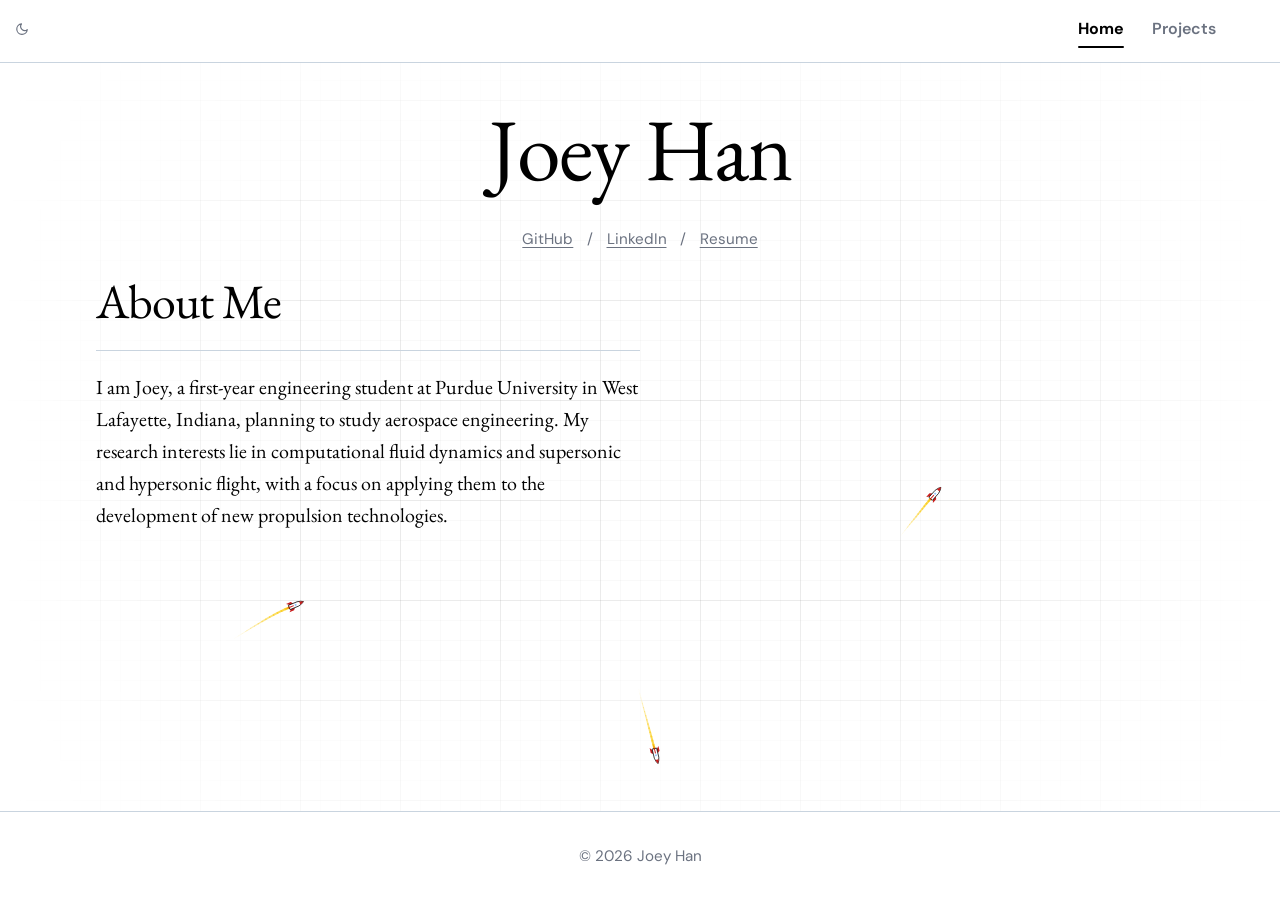
<file: index.html>
<!DOCTYPE html>
<html lang="en">
<head>
  <meta charset="UTF-8">
  <meta name="viewport" content="width=device-width, initial-scale=1">
  <title>Joey Han</title>
  <meta name="description" content="Joey Han, first-year engineering student at Purdue.">
  <script>try{var t=localStorage.getItem("theme");if(!t&&matchMedia("(prefers-color-scheme: dark)").matches)t="dark";if(t)document.documentElement.dataset.theme=t;}catch(e){}</script>
  <link rel="preconnect" href="https://fonts.googleapis.com">
  <link rel="preconnect" href="https://fonts.gstatic.com" crossorigin>
  <link href="https://fonts.googleapis.com/css2?family=DM+Sans:ital,opsz,wght@0,9..40,400..800;1,9..40,400..800&family=EB+Garamond:ital,wght@0,400..800;1,400..800&display=swap" rel="stylesheet">
  <link rel="stylesheet" href="style.css">
  <script src="script.js" defer></script>
</head>
<body>
  <header class="site-header">
    <button class="theme-toggle" id="theme-toggle" type="button" aria-label="Toggle night mode" aria-pressed="false">
      <svg class="icon-moon" viewBox="0 0 24 24" width="18" height="18" fill="none" stroke="currentColor" stroke-width="2" stroke-linecap="round" stroke-linejoin="round" aria-hidden="true"><path d="M21 12.8A9 9 0 1 1 11.2 3a7 7 0 0 0 9.8 9.8z"/></svg>
      <svg class="icon-sun" viewBox="0 0 24 24" width="18" height="18" fill="none" stroke="currentColor" stroke-width="2" stroke-linecap="round" stroke-linejoin="round" aria-hidden="true"><circle cx="12" cy="12" r="4"/><path d="M12 2v2M12 20v2M4.9 4.9l1.4 1.4M17.7 17.7l1.4 1.4M2 12h2M20 12h2M4.9 19.1l1.4-1.4M17.7 6.3l1.4-1.4"/></svg>
    </button>
    <span class="header-spacer" aria-hidden="true"></span>
    <nav class="site-nav" aria-label="Primary">
      <a class="nav-link" href="index.html" data-page="home" aria-current="page">Home</a>
      <a class="nav-link" href="projects/index.html" data-page="projects">Projects</a>
    </nav>
  </header>

  <main class="block page-main home-main">
    <div class="intro-header">
      <h1 class="brand">Joey Han</h1>
      <p class="sub-links">
        <a href="https://github.com/joeymhan">GitHub</a>
        <span aria-hidden="true">/</span>
        <a href="https://www.linkedin.com/in/joeymhan">LinkedIn</a>
        <span aria-hidden="true">/</span>
        <a href="assets/joeysresume_v1.pdf" target="_blank" rel="noopener">Resume</a>
      </p>
    </div>

    <section class="split-section">
      <div class="prose about-me">
        <h2>About Me</h2>
        <p>I am Joey, a first-year engineering student at Purdue University in West Lafayette, Indiana, planning to study aerospace engineering. My research interests lie in computational fluid dynamics and supersonic and hypersonic flight, with a focus on applying them to the development of new propulsion technologies.</p>
      </div>
      <div></div>
    </section>
  </main>

  <hr class="footer-divider">
  <footer class="site-footer">
    <p>&copy; <span id="current-year">2026</span> Joey Han</p>
  </footer>
</body>
</html>
</file>
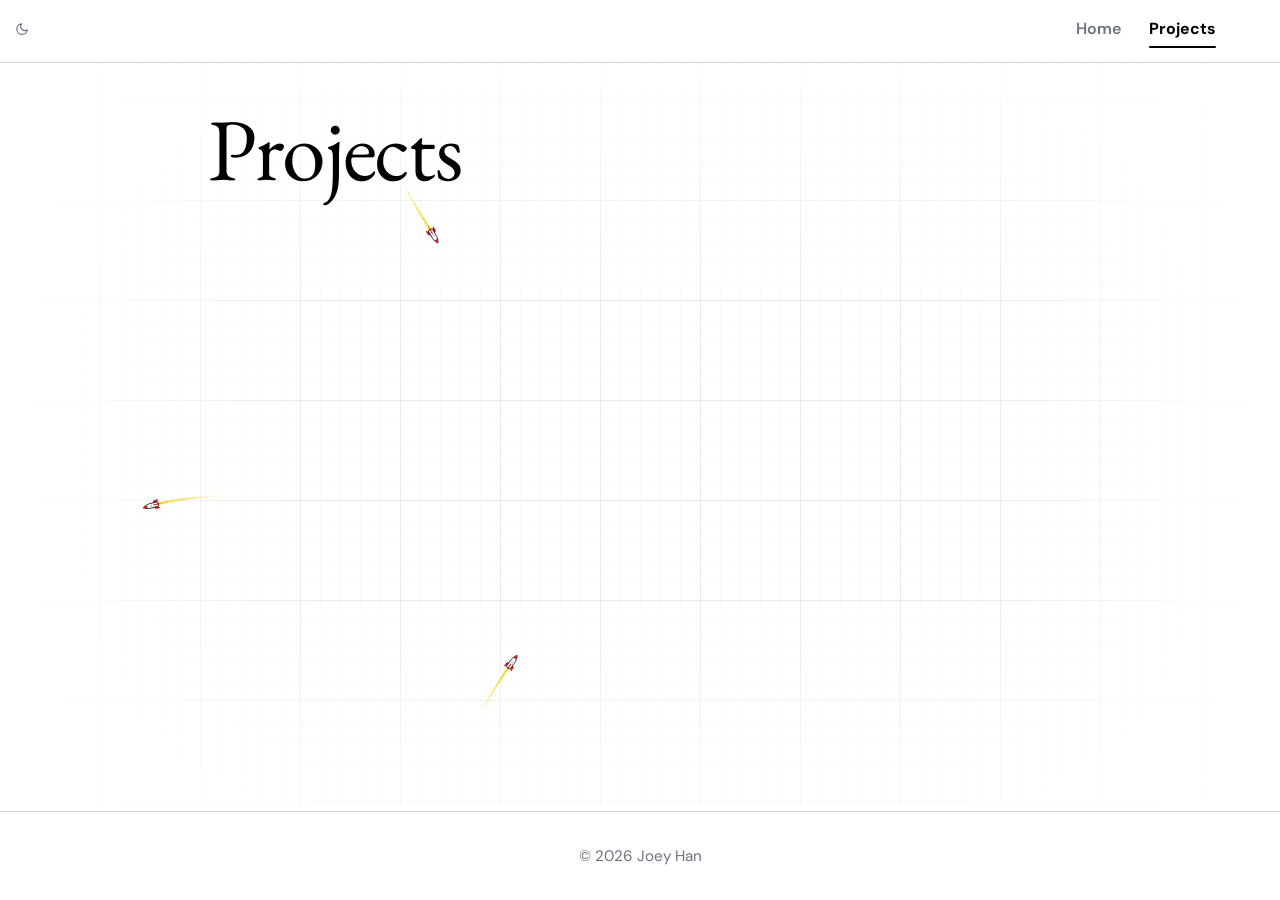
<file: projects/index.html>
<!DOCTYPE html>
<html lang="en">
<head>
  <meta charset="UTF-8">
  <meta name="viewport" content="width=device-width, initial-scale=1">
  <title>Projects | Joey Han</title>
  <meta name="description" content="Projects by Joey Han, first-year engineering student at Purdue.">
  <script>try{var t=localStorage.getItem("theme");if(!t&&matchMedia("(prefers-color-scheme: dark)").matches)t="dark";if(t)document.documentElement.dataset.theme=t;}catch(e){}</script>
  <link rel="preconnect" href="https://fonts.googleapis.com">
  <link rel="preconnect" href="https://fonts.gstatic.com" crossorigin>
  <link href="https://fonts.googleapis.com/css2?family=DM+Sans:ital,opsz,wght@0,9..40,400..800;1,9..40,400..800&family=EB+Garamond:ital,wght@0,400..800;1,400..800&display=swap" rel="stylesheet">
  <link rel="stylesheet" href="../style.css">
  <script src="../script.js" defer></script>
</head>
<body>
  <header class="site-header">
    <button class="theme-toggle" id="theme-toggle" type="button" aria-label="Toggle night mode" aria-pressed="false">
      <svg class="icon-moon" viewBox="0 0 24 24" width="18" height="18" fill="none" stroke="currentColor" stroke-width="2" stroke-linecap="round" stroke-linejoin="round" aria-hidden="true"><path d="M21 12.8A9 9 0 1 1 11.2 3a7 7 0 0 0 9.8 9.8z"/></svg>
      <svg class="icon-sun" viewBox="0 0 24 24" width="18" height="18" fill="none" stroke="currentColor" stroke-width="2" stroke-linecap="round" stroke-linejoin="round" aria-hidden="true"><circle cx="12" cy="12" r="4"/><path d="M12 2v2M12 20v2M4.9 4.9l1.4 1.4M17.7 17.7l1.4 1.4M2 12h2M20 12h2M4.9 19.1l1.4-1.4M17.7 6.3l1.4-1.4"/></svg>
    </button>
    <span class="header-spacer" aria-hidden="true"></span>
    <nav class="site-nav" aria-label="Primary">
      <a class="nav-link" href="../index.html" data-page="home">Home</a>
      <a class="nav-link" href="../projects/index.html" data-page="projects" aria-current="page">Projects</a>
    </nav>
  </header>

  <main class="block page-main">
    <h1 class="brand brand-left">Projects</h1>
  </main>

  <hr class="footer-divider">
  <footer class="site-footer">
    <p>&copy; <span id="current-year">2026</span> Joey Han</p>
  </footer>
</body>
</html>
</file>
<file: style.css>
:root {
  --paper: #ffffff;
  --ink: #000000;
  --muted: #6b7280;
  --line: #c9d4df;
  --accent: #000000;
  --gold: #b8963e;
  --display: "EB Garamond", Georgia, serif;
  --body: "DM Sans", "Helvetica Neue", Arial, sans-serif;
}

html[data-theme="dark"] {
  --paper: #0f1218;
  --ink: #f3f4f6;
  --muted: #9ca3af;
  --line: #2a303b;
  --accent: #f3f4f6;
  color-scheme: dark;
}

* {
  box-sizing: border-box;
}

html {
  scroll-behavior: smooth;
}

body {
  margin: 0;
  min-height: 100vh;
  display: flex;
  flex-direction: column;
  background: var(--paper);
  color: var(--ink);
  font-family: var(--body);
  font-size: 1.125rem;
  line-height: 1.6;
}

a {
  color: var(--ink);
  text-underline-offset: 3px;
}

a:focus-visible {
  outline: 3px solid var(--gold);
  outline-offset: 3px;
}

/* Header & Navigation */
.site-header {
  position: sticky;
  top: 0;
  z-index: 10;
  display: grid;
  grid-template-columns: 1fr auto 1fr;
  align-items: center;
  padding: 1rem clamp(1.25rem, 5vw, 4rem);
  background: color-mix(in srgb, var(--paper) 88%, transparent);
  backdrop-filter: blur(8px);
  border-bottom: 1px solid var(--line);
}

.site-nav {
  grid-column: 3;
  justify-self: end;
  display: flex;
  align-items: center;
  gap: 1.75rem;
}

.nav-link {
  position: relative;
  padding-bottom: 0.25rem;
  font-family: var(--body);
  font-weight: 600;
  font-size: 1rem;
  color: var(--muted);
  text-decoration: none;
  transition: color 0.15s;
}

.nav-link:hover {
  color: var(--ink);
}

.nav-link[aria-current="page"] {
  color: var(--ink);
  font-weight: 700;
}

.nav-link[aria-current="page"]::after {
  content: "";
  position: absolute;
  left: 0;
  right: 0;
  bottom: -2px;
  height: 2px;
  background: var(--ink);
  border-radius: 999px;
}

/* Night mode toggle */
.theme-toggle {
  position: absolute;
  top: 50%;
  left: 0.6rem;
  transform: translateY(calc(-50% - 0.125rem));
  display: inline-flex;
  align-items: center;
  justify-content: center;
  width: 1.6rem;
  height: 1.6rem;
  padding: 0;
  border: 0;
  border-radius: 999px;
  background: transparent;
  color: var(--muted);
  cursor: pointer;
  transition: color 0.15s, background 0.15s;
}

.theme-toggle svg {
  width: 14px;
  height: 14px;
}

.theme-toggle:hover {
  color: var(--ink);
  background: color-mix(in srgb, var(--ink) 10%, transparent);
}

.theme-toggle:focus-visible {
  outline: 3px solid var(--gold);
  outline-offset: 3px;
}

.theme-toggle .icon-sun {
  display: none;
}

html[data-theme="dark"] .theme-toggle .icon-moon {
  display: none;
}

html[data-theme="dark"] .theme-toggle .icon-sun {
  display: block;
}

/* Layout & Typography */
.block {
  flex: 1;
  width: 100%;
  max-width: 62rem;
  margin: 0 auto;
  padding: 5rem clamp(1.25rem, 5vw, 4rem);
  border-top: 1px solid var(--line);
}

.page-main {
  border-top: 0;
  padding-top: 2.5rem;
}

.home-main {
  max-width: 100%;
  margin: 0;
}

.intro-header {
  text-align: center;
}

.brand {
  margin: 0;
  font-family: var(--display);
  font-weight: 400;
  font-size: clamp(3rem, 8vw, 5.5rem);
  line-height: 1.05;
  letter-spacing: -0.02em;
  color: var(--ink);
  text-decoration: none;
  text-align: center;
}

.brand-left {
  text-align: left;
}

.sub-links {
  margin: 2rem 0 0;
  display: flex;
  justify-content: center;
  align-items: center;
  gap: 0.85rem;
  font-family: var(--body);
  font-size: 0.95rem;
  color: var(--muted);
}

.sub-links a {
  color: var(--muted);
  transition: color 0.15s;
}

.sub-links a:hover {
  color: var(--ink);
}

/* Split layout for About Me */
.split-section {
  display: grid;
  grid-template-columns: minmax(280px, 34rem) 1fr;
  gap: 3rem;
  margin-top: 0.75rem;
  padding-left: clamp(0.5rem, 2.5vw, 2rem);
  align-items: start;
}

h2 {
  margin: 0 0 1.25rem;
  font-family: var(--display);
  font-weight: 400;
  font-size: clamp(2rem, 5vw, 3rem);
  letter-spacing: -0.02em;
}

.prose {
  max-width: 40rem;
}

.prose p {
  margin: 0 0 1rem;
}

.about-me h2 {
  padding-bottom: 0.6rem;
  margin-bottom: 1.25rem;
  border-bottom: 1px solid var(--line);
}

.about-me p {
  font-family: var(--display);
  font-size: 1.25rem;
}

/* Projects List (ready for when you add projects back) */
.projects {
  list-style: none;
  margin: 2.5rem 0 0;
  padding: 0;
}

.projects li {
  padding: 1.75rem 0;
  border-top: 1px solid var(--line);
  max-width: 40rem;
}

.projects li:first-child {
  border-top: 0;
  padding-top: 0;
}

.projects h3 {
  margin: 0 0 0.4rem;
  font-family: var(--body);
  font-weight: 700;
  font-size: 1.35rem;
}

.projects p {
  margin: 0 0 0.5rem;
}

/* Footer Divider & Footer */
.footer-divider {
  width: 100%;
  margin: 0;
  border: 0;
  border-top: 1px solid var(--line);
}

.site-footer {
  width: 100%;
  background: var(--paper);
  display: flex;
  justify-content: center;
  align-items: center;
  padding: 2rem clamp(1.25rem, 5vw, 4rem);
  color: var(--muted);
  font-size: 0.95rem;
  text-align: center;
}

.site-footer p {
  width: 100%;
  margin: 0;
  text-align: center;
}

/* Responsive & Accessibility */
@media (max-width: 680px) {
  .split-section {
    grid-template-columns: 1fr;
    gap: 1.5rem;
    padding-left: 0;
  }
}

@media (prefers-reduced-motion: reduce) {
  html {
    scroll-behavior: auto;
  }
}

/* Draft paper grid (fades out toward the sides) */
body::before {
  content: "";
  position: fixed;
  inset: 0;
  z-index: -2;
  pointer-events: none;
  background-image:
    linear-gradient(to right, color-mix(in srgb, var(--ink) 6%, transparent) 1px, transparent 1px),
    linear-gradient(to bottom, color-mix(in srgb, var(--ink) 6%, transparent) 1px, transparent 1px),
    linear-gradient(to right, color-mix(in srgb, var(--ink) 2.5%, transparent) 1px, transparent 1px),
    linear-gradient(to bottom, color-mix(in srgb, var(--ink) 2.5%, transparent) 1px, transparent 1px);
  background-size: 100px 100px, 100px 100px, 20px 20px, 20px 20px;
  -webkit-mask-image:
    linear-gradient(to right, transparent 0%, #000 25%, #000 75%, transparent 100%),
    linear-gradient(to bottom, transparent 0%, #000 35%, #000 65%, transparent 100%);
  -webkit-mask-composite: source-in;
  mask-image:
    linear-gradient(to right, transparent 0%, #000 25%, #000 75%, transparent 100%),
    linear-gradient(to bottom, transparent 0%, #000 35%, #000 65%, transparent 100%);
  mask-composite: intersect;
}

/* Flying rockets overlay */
#rockets {
  position: fixed;
  inset: 0;
  width: 100%;
  height: 100%;
  pointer-events: none;
  z-index: -1;
}
</file>
